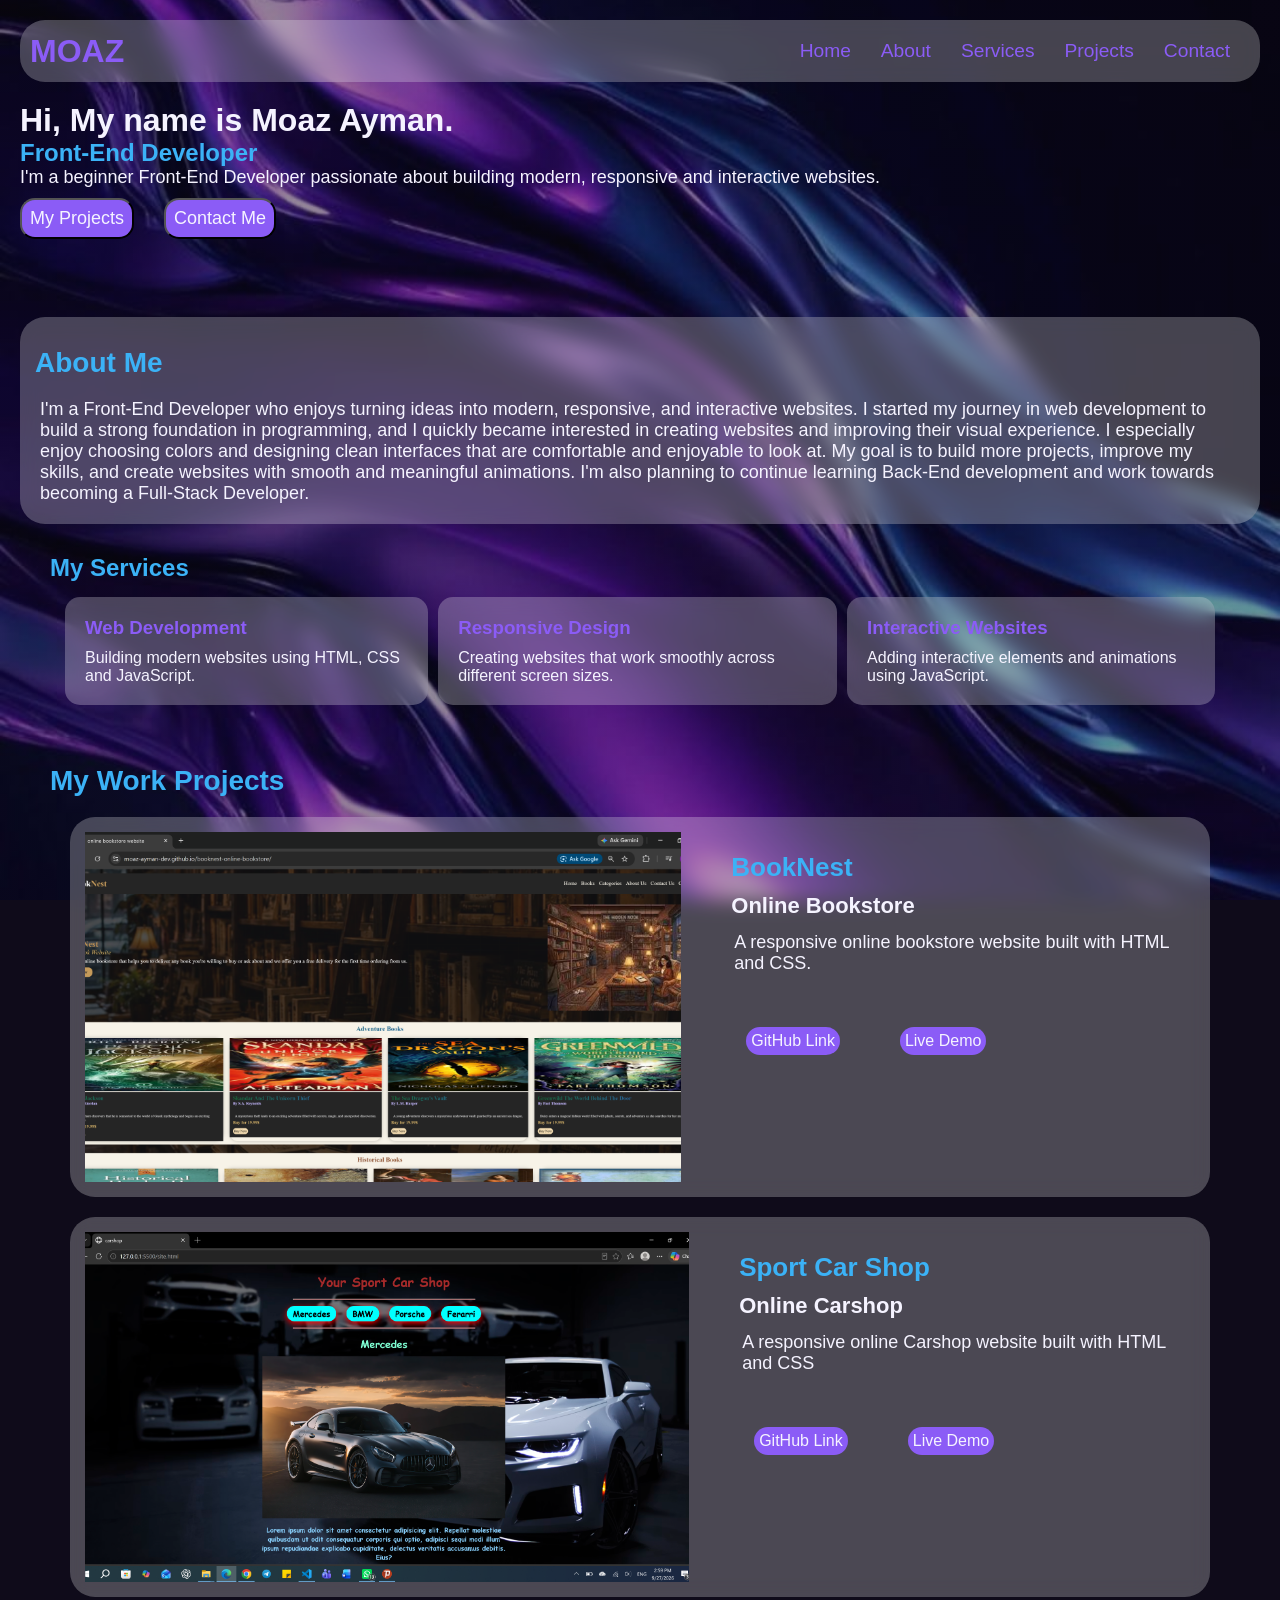
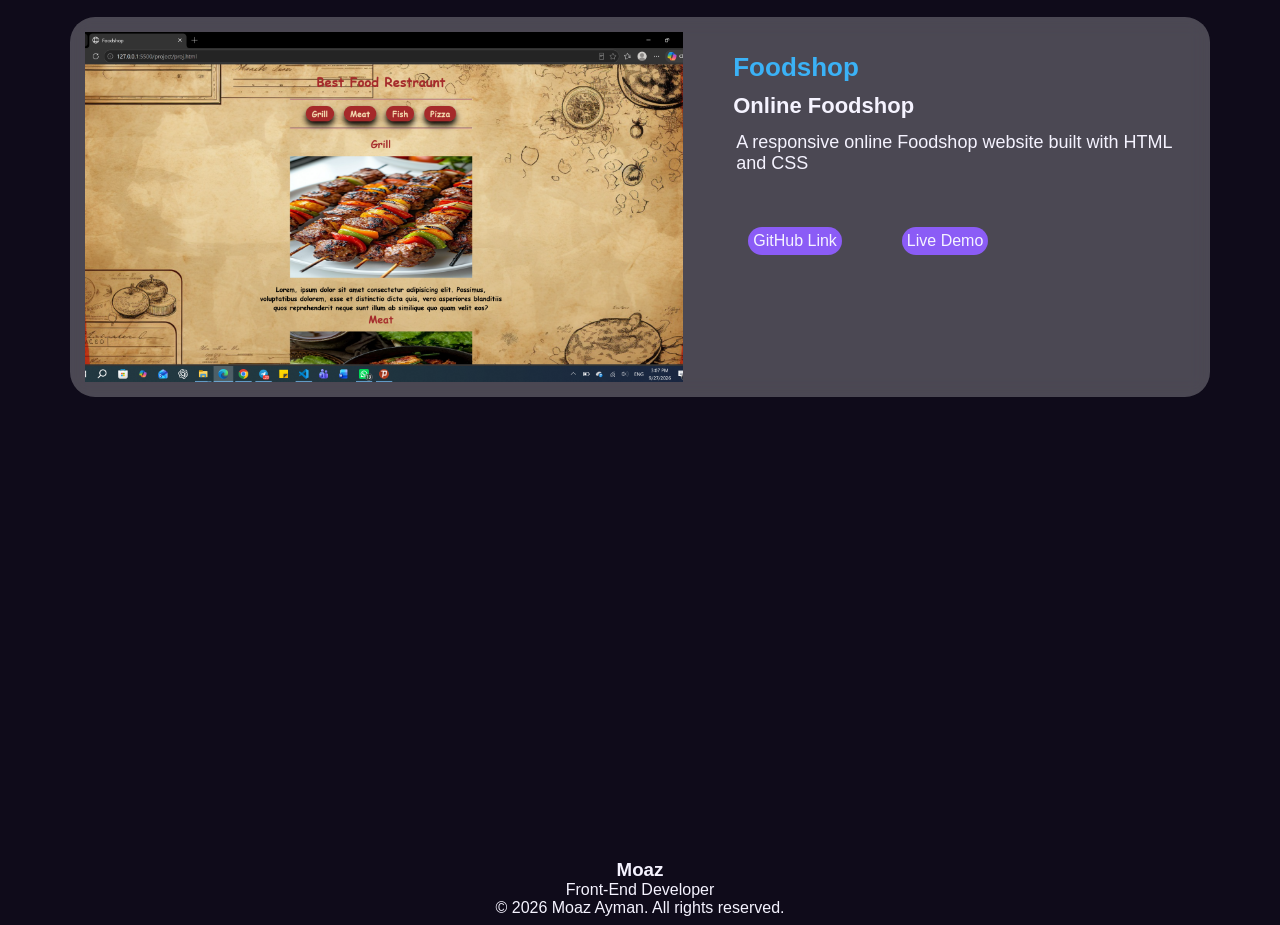
<file: index.html>
<!DOCTYPE html>
<html lang="en">
<head>
    <meta charset="UTF-8">
    <meta name="viewport" content="width=device-width, initial-scale=1.0">
    <title>Moaz | Front-End Developer</title>
    <link rel="stylesheet" href="style.css">
    <link rel="stylesheet" href="https://cdnjs.cloudflare.com/ajax/libs/font-awesome/6.7.2/css/all.min.css">
    
    
    
</head>
<body>
    <header>
        <h1>MOAZ</h1>
        <nav>
            <a href="#">Home</a>
            <a href="#about">About</a>
            <a href="#services">Services</a>
            <a href="#work">Projects</a>
            <a href="#contact">Contact</a>
        </nav>
    </header>
    <main>
        <section class="intro scroll-hidden">
            <h1>Hi, My name is Moaz Ayman.</h1>
            <h2>Front-End Developer</h2>
            <p>I'm a beginner Front-End Developer passionate about building modern, responsive and interactive websites.</p>
            <div class="introbut">
                <button onclick="location.href=`#work`">My Projects</button>
                <button onclick="location.href=`#contact`">Contact Me</button>
            </div>
            
        </section>
        <section class="aboutme scroll-hidden" id="about">
            <h2>About Me</h2>
            <p>    I'm a Front-End Developer who enjoys turning ideas into modern,
responsive, and interactive websites.

I started my journey in web development to build a strong foundation
in programming, and I quickly became interested in creating websites
and improving their visual experience.

I especially enjoy choosing colors and designing clean interfaces
that are comfortable and enjoyable to look at. My goal is to build
more projects, improve my skills, and create websites with smooth
and meaningful animations.

I'm also planning to continue learning Back-End development and
work towards becoming a Full-Stack Developer.</p>
        </section>
        <section class="myservice scroll-hidden" id="services">
            <h2>My Services</h2>
            <div class="service-cards">
                 <div class="service-card">
                <h3>Web Development</h3>
                <p>Building modern websites using HTML, CSS and JavaScript.</p>
            </div>
            <div class="service-card">
                <h3>Responsive Design</h3>
                <p>Creating websites that work smoothly across different screen sizes.</p>
            </div>
            <div class="service-card">
                <h3>Interactive Websites</h3>
                <p>Adding interactive elements and animations using JavaScript.</p>
            </div>
            </div>
           
        </section>
        <section class="mywork scroll-hidden" id="work">
            <h2>My Work Projects</h2>
            <div class="project-card">
                <div class="project-img">
                    <img src="images/bookstore.png" alt="An Online Bookstore">
                </div>
                <div class="project-info">
                    <h3>BookNest</h3>
                    <h4>Online Bookstore</h4>
                    <p>A responsive online bookstore website built with HTML and CSS.</p>
                    <div class="links">
                       
                        <a href="https://github.com/moaz-ayman-dev/booknest-online-bookstore">GitHub Link</a>
                    <a href="https://moaz-ayman-dev.github.io/booknest-online-bookstore/">Live Demo</a>
                    </div>
                    
                </div>
                
            </div>
            
            <div class="project-card">
                <div class="project-img">
                    <img src="images/carshop.png" alt="An online Carshop">
                </div>
                <div class="project-info">
                    <h3>Sport Car Shop</h3>
                    <h4>Online Carshop</h4>
                    <p>A responsive online Carshop website built with HTML and CSS</p>
                    <div class="links">
                       
                        <a href="https://github.com/moaz-ayman-dev/CarShop">GitHub Link</a>
                    <a href="https://moaz-ayman-dev.github.io/CarShop/">Live Demo</a>
                    </div>
                </div>
            </div>
            
            <div class="project-card">
                <div class="project-img">
                    <img src="images/foodshop.png" alt="An online Foodshop">
                </div>
                <div class="project-info">
                    <h3>Foodshop</h3>
                    <h4>Online Foodshop</h4>
                    <p>A responsive online Foodshop website built with HTML and CSS</p>
                    <div class="links">
                       
                        <a href="https://github.com/moaz-ayman-dev/FoodShop">GitHub Link</a>
                    <a href="https://moaz-ayman-dev.github.io/FoodShop/">Live Demo</a>
                    </div>
                </div>
            </div>
            
        </section>

        <section class="contact scroll-hidden" id="contact">
            <h2>Contact Me</h2>
            <p>Feel Free to contact me through any of the following</p>
            <div class="contact-cards">
                <div class="card">
                <i class="fa-brands fa-whatsapp"></i>
                <a href="https://wa.me/201288346018">WhatsApp</a>
            </div>
            <div class="card">
                <i class="fa-solid fa-phone"></i>
                 <a href="tel:+201288346018">Phone</a>
            </div>
            <div class="card">
                <i class="fa-solid fa-envelope"></i>
                 <a href="mailto:moazaymanmansour15127@gmail.com">Email</a>
            </div>
            <div class="card">
                <i class="fa-solid fa-briefcase"></i>
                <h3>Want to work with me?</h3>
                <a href="contact.html">Send Request</a>
            </div>
            </div>
            
            
        </section>
    </main>

    <footer>
        <h3>Moaz</h3>
        <p>Front-End Developer</p>
        <p>© 2026 Moaz Ayman. All rights reserved.</p>
    </footer>




    <script src="Script.js"></script>
</body>
</html>
</file>
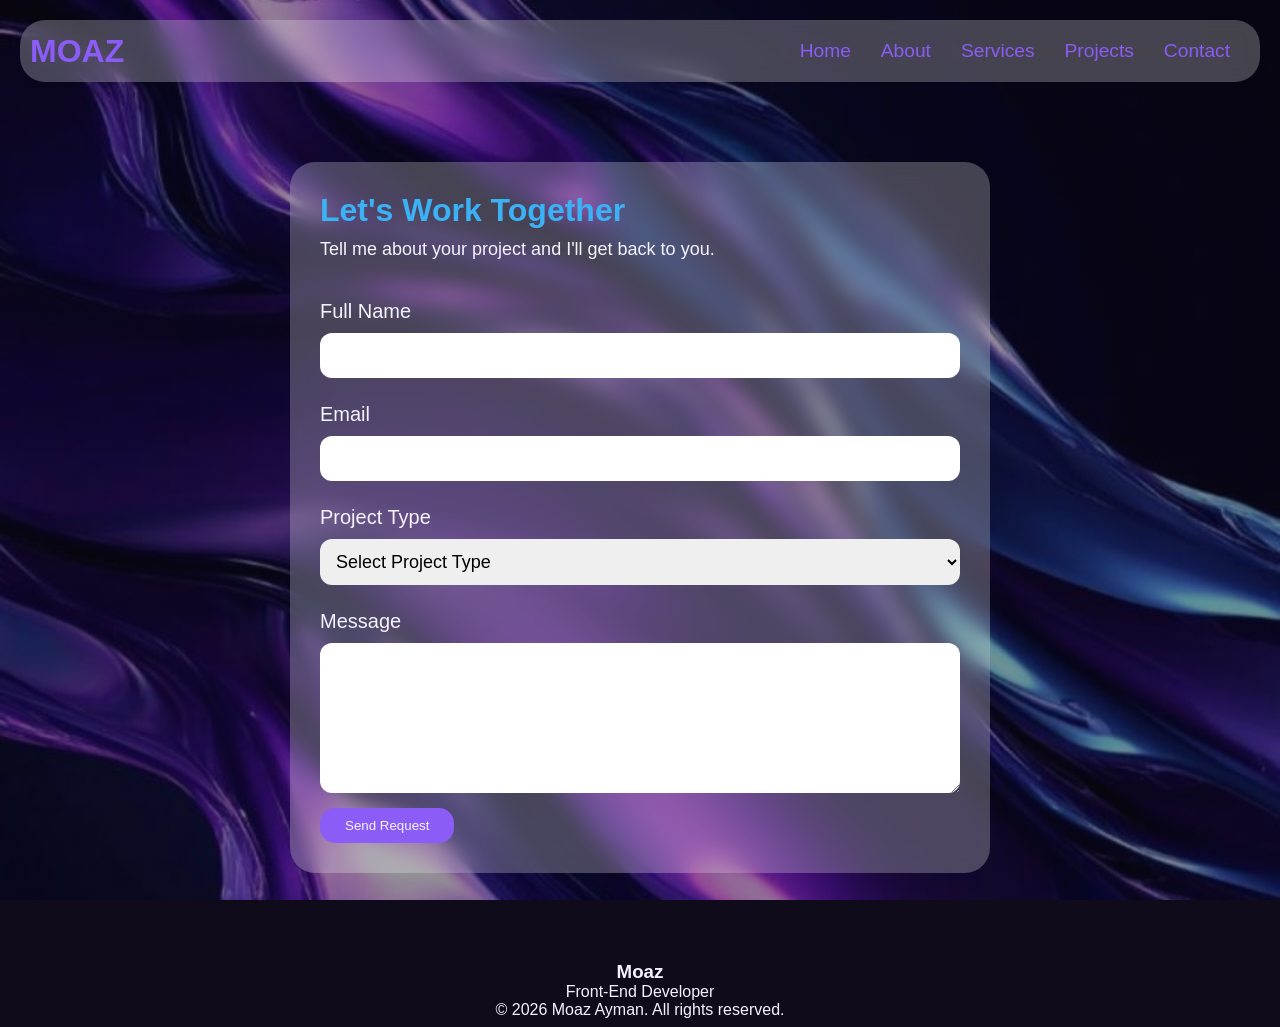
<file: contact.html>
<!DOCTYPE html>
<html lang="en">
<head>
    <meta charset="UTF-8">
    <meta name="viewport" content="width=device-width, initial-scale=1.0">
    <title>Contact | Moaz</title>

    <link rel="stylesheet" href="style.css">
    <link rel="stylesheet"
          href="https://cdnjs.cloudflare.com/ajax/libs/font-awesome/6.7.2/css/all.min.css">
</head>

<body>

    <header>
        <h1>MOAZ</h1>

        <nav>
            <a href="index.html">Home</a>
            <a href="index.html#about">About</a>
            <a href="index.html#services">Services</a>
            <a href="index.html#projects">Projects</a>
            <a href="contact.html">Contact</a>
        </nav>
    </header>

    <main>

        <section class="contact-form">

            <h2>Let's Work Together</h2>

            <p>
                Tell me about your project and I'll get back to you.
            </p>

            <form>
                <div class="loader"></div>

                <label for="name">Full Name</label>
                <input type="text" id="name" name="name" required>

                <label for="email">Email</label>
                <input type="email" id="email" name="email" required>

                <label for="project">Project Type</label>

                <select id="project" name="project" required>
                    <option value="">Select Project Type</option>
                    <option value="website">Website</option>
                    <option value="ecommerce">E-Commerce</option>
                    <option value="portfolio">Portfolio</option>
                    <option value="other">Other</option>
                </select>

                <label for="message">Message</label>

                <textarea id="message" name="message" required></textarea>

                <button type="submit" class="submit">
                    Send Request
                </button>

            </form>

        </section>

    </main>

    <footer>
        <h3>Moaz</h3>
        <p>Front-End Developer</p>
        <p>© 2026 Moaz Ayman. All rights reserved.</p>
    </footer>



        
    <script src="Script.js"></script>

</body>
</html>
</file>
<file: style.css>
*{
    margin: 0;
    padding: 0;
    box-sizing: border-box;
    text-decoration: none;
    font-family: 'Segoe UI', Tahoma, Geneva, Verdana, sans-serif;
}
html{
    scroll-behavior: smooth;
}
:root{
    --dark:#0f0b1a;
    --purple:#8b5cf6;
    --blue:#3bb2f6;
    --text:#f5f3ff;     
}
body{
    color: var(--text);
    background-color: var(--dark);
    background-image: linear-gradient(rgba(15, 11, 26, 0.45), rgba(15, 11, 26, 0.45)), url(images/Background.jpeg);
    background-size: cover;
    background-position: center;
    background-attachment: fixed;
}
header{
    display: flex;
    justify-content: space-between;
    align-items: center;
    padding: 10px;
    margin: 20px;
    border-radius: 25px;
    background: rgba(255, 255, 255, 0.25);
    backdrop-filter: blur(10px);
}
header h1{
    font-size: 32px;
    color: var(--purple);
    font-weight: bold;
}
header nav{
    font-size: larger;
    display: flex;
    gap: 30px;
    padding: 10px 20px;
}
header a{
    color: var(--purple);
    transition: 0.3s;
}
header a:hover{
    color: var(--blue);
}
main{
    margin: 20px;
}
.intro{
    min-height: 200px;
    display: flex;
    flex-direction: column;
    /* animation: fadeUp 0.8s; */
}
.intro h1{
    font-size: 32px;

}
.intro h2{
    color: var(--blue);
}
.intro p{
    color: var(--text);
    font-size: 18px;
}
 .intro button{
    font-size: large;
    border-radius: 15px;
    padding: 8px;
    color: var(--text);
    background: var(--purple);
    margin-top: 10px;
    transition: 0.3s;
    cursor: pointer;
}
.intro button:hover{
    color: var(--blue);
    transform: translateY(-5px);
}
.introbut{
        display: flex;
        gap: 30px;
}
.aboutme{
    background: rgba(255, 255, 255, 0.25);
    backdrop-filter: blur(10px);
    border-radius: 25px;
    padding: 15px;
    margin-top: 15px;
    
}
.aboutme h2{
    color: var(--blue);
    font-size: 28px;
    padding: 15px 0px;
}
.aboutme p{
    color: var(--text);
    font-size: 18px;
    padding: 5px;
}
.myservice{
    padding: 15px;
    margin: 15px;
  
}
.myservice h2{
    color: var(--blue);
}
.service-cards{
    display: flex;
    margin: 15px;
    gap: 10px;
}
.service-cards h3{
    color: var(--purple);
    margin: 10px;
}
.service-cards p{
    margin: 10px;
    color: var(--text);
}
.service-card{
    background: rgba(255, 255, 255, 0.25);
    backdrop-filter: blur(10px);
    padding: 10px;
    border-radius: 15px;
    transition: 0.3s;
}
.service-card:hover{
    transform: translateY(-5px);
}
.mywork{
    padding: 15px;
    margin: 15px;
   
}
.mywork h2{
    color: var(--blue);
    font-size: 28px;
}
.project-card{
    display: flex;
    gap: 30px;
    margin: 20px;
    background: rgba(255, 255, 255, 0.25);
    backdrop-filter: blur(10px);
    border-radius: 25px;
    padding: 15px;
    transition: 0.3s;
}
.project-card:hover{
    transform: translateY(-5px);
    box-shadow: 0 8px 20px rgba(0, 0, 0, 5);
}
.project-img{
    height: 350px;
    width: 700px;
}
.project-img img{
    height: 100%;
    width: 100%;
    object-fit: cover;
}
.project-info{
    padding: 15px;
    display: flex;
    flex-direction: column;
}
.project-info h3{
    font-size: 26px;
    color: var(--blue);
    padding: 5px;
}
.project-info h4{
    font-size: 22px;
    padding: 5px;
}
.project-info p{
    font-size: 18px;
    color: var(--text);
    padding: 8px;
    margin-bottom: 25px;
}
.project-info a{
    padding: 5px;
    color: var(--text);
    border-radius: 15px;
    margin: 20px;
    background: var(--purple);
    transition: 0.3s;
}
.project-info a:hover{
    color: var(--blue);
    transform: translateY(-3px);
}
.links{
    display: flex;
    gap: 20px;
}
.contact{
    background: rgba(255, 255, 255, 0.25);
    backdrop-filter: blur(10px);
    padding: 15px;
    margin: 15px;
    border-radius: 25px;

}
.contact h2{
    font-size: 28px;
    color: var(--blue);
}
.contact p{
    font-size: 22px;
    color: var(--text);
    margin-bottom: 30px;
}
.contact-cards{
    display: flex;
    justify-content: space-between;
    gap: 20px;
    padding: 0 40px;
}
.card{
    display: flex;
    flex: 1;
    flex-direction: column;
    align-items: center;
    gap: 20px;
    min-height: 200px;
    padding: 15px;
    background: var(--dark);
    border-radius: 35px;
    transition: 0.3s;
    cursor: pointer;
}
.card:hover{
    transform: translateY(-5px);
    box-shadow: 0 8px 20px rgba(0, 0, 0, 0.7);
}
.card i{
    font-size: 80px;
    margin-bottom: 30px;
    color: var(--blue);
    transition: 0.3s;
}
.card:hover i{
    transform: scale(1.1);
}
.card a{
    font-size: 30px;
    color: var(--purple);
}
footer{
    background: var(--dark);
    text-align: center;
    margin-top: 50px;
    padding: 8px 0;
}
.aboutme, .myservice, .mywork, .contact, .intro{
        transition: all 0.8s ease;
}
.scroll-hidden{
    opacity: 0;
    transform: translateY(100px);
}

.contact-form{
    max-width: 700px;
    margin: 80px auto;
    padding: 30px;
    background: rgba(255, 255, 255, 0.25);
    backdrop-filter: blur(10px);
    border-radius: 25px;
}

.contact-form h2{
    color: var(--blue);
    font-size: 32px;
    margin-bottom: 10px;
}

.contact-form p{
    color: var(--text);
    font-size: 18px;
    margin-bottom: 30px;
}

.contact-form form{
    display: flex;
    flex-direction: column;
}

.contact-form label{
    color: var(--text);
    font-size: 20px;
    margin: 10px 0;
}

.contact-form input,
.contact-form select,
.contact-form textarea{
    font-size: 18px;
    padding: 12px;
    border: none;
    border-radius: 12px;
    margin-bottom: 15px;
}

.contact-form textarea{
    min-height: 150px;
    resize: vertical;
}

.contact-form .submit{
    width: fit-content;
    padding: 10px 25px;

    color: var(--text);
    background: var(--purple);

    border: none;
    border-radius: 15px;
    cursor: pointer;
}
.loader{
    display: none;
    width: 40px;
    height: 40px;
    border: 3px solid rgba(255, 255, 255, 0.3);
    border-top: 5px solid var(--purple);
    border-radius: 50%;
    animation: spin 1s linear infinite;
}
@keyframes spin{
    from{
        transform: rotate(0deg);
    }
    to{
        transform: rotate(360deg);
    }
}
@media(max-width: 768px){
    header{
        flex-direction: column;
        gap: 10px;
    }
    header nav{
        flex-direction: column;
        gap: 10px;
    }
    .project-card{
        flex-direction: column;
    }
    .project-img{
        width: 100%;
        height: 250px;
    }
    .service-cards{
        flex-direction: column;
    }
    .contact-cards{
        flex-direction: column;
        padding: 0;
    }
    .intro h1{
        font-size: 26px;
    }
    .intro p{
        font-size: 16px;
    }
    .introbut{
        flex-direction: column;
        gap: 10px;
    }
    .intro button{
        width: 100%;
    }
}
</file>
